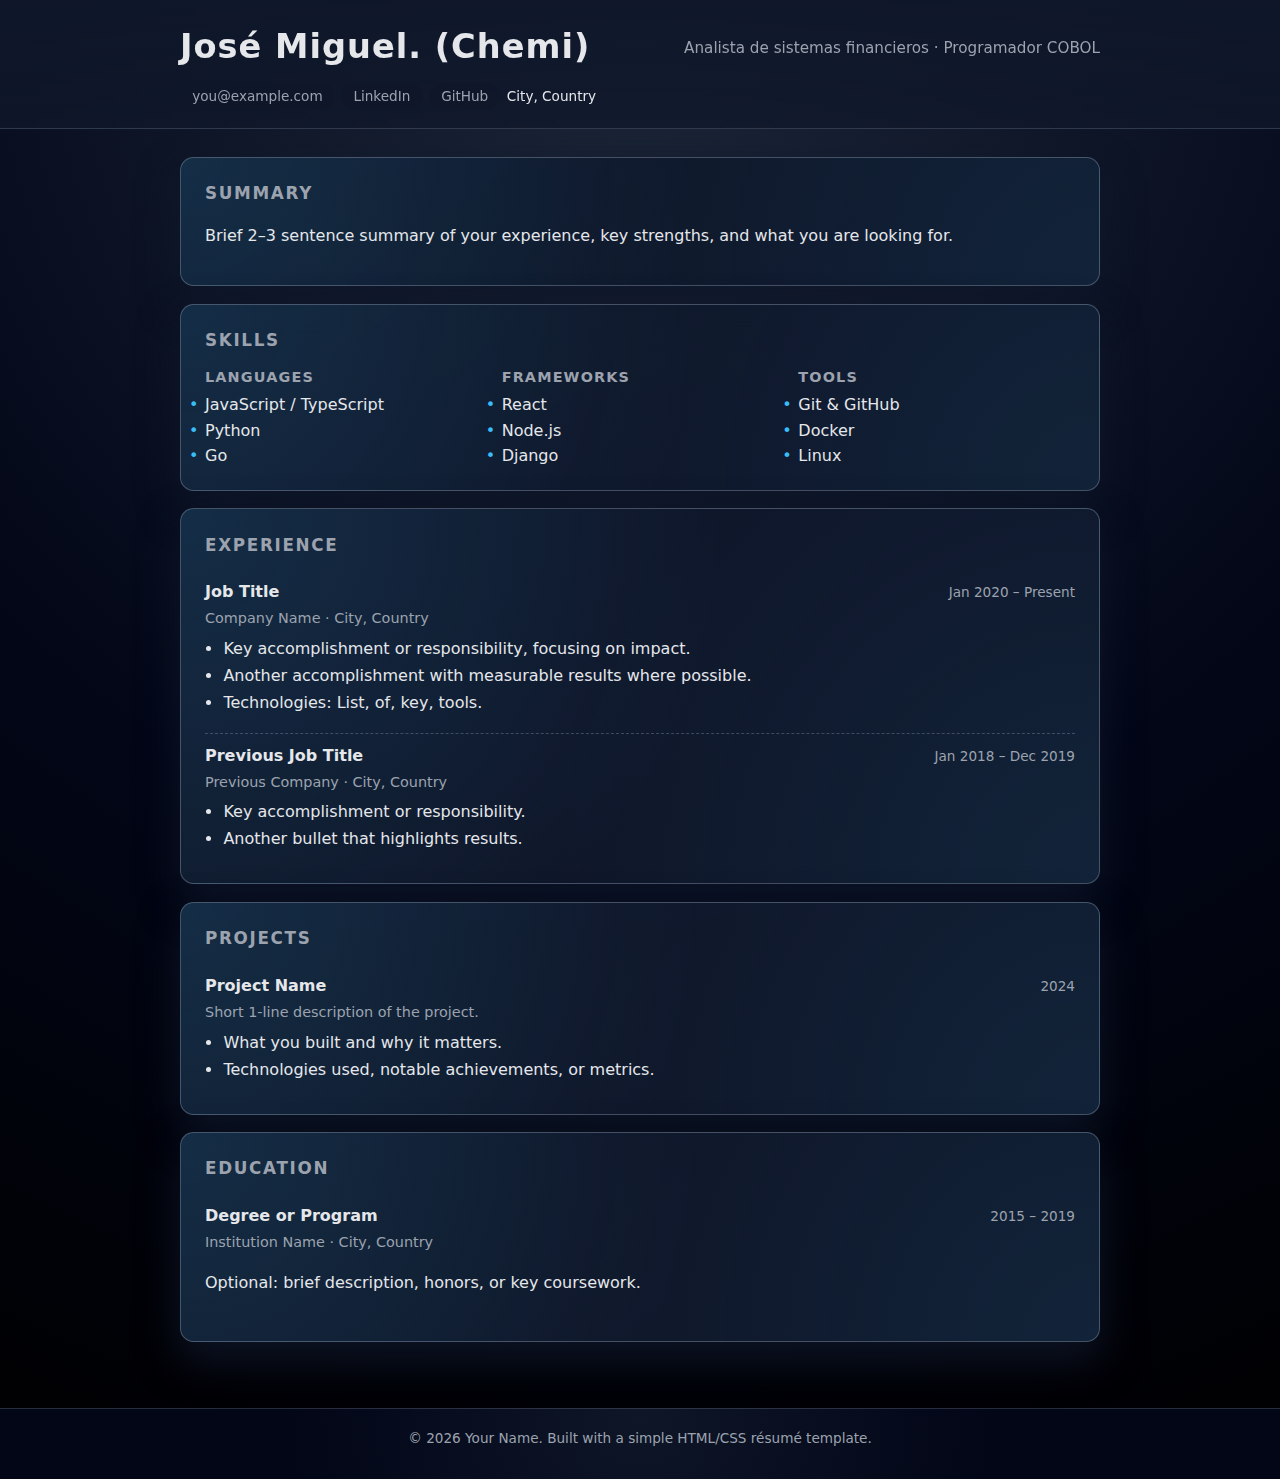
<file: index.html>
<!DOCTYPE html>
<html lang="en">
  <head>
    <meta charset="UTF-8" />
    <meta name="viewport" content="width=device-width, initial-scale=1" />
    <title>Résumé – Your Name</title>
    <link rel="stylesheet" href="styles.css" />
  </head>
  <body>
    <header class="site-header">
      <div class="container">
        <h1 class="name">José Miguel. (Chemi)</h1>
        <p class="tagline">Analista de sistemas financieros · Programador COBOL</p>
        <ul class="contact">
          <li><a href="mailto:you@example.com">you@example.com</a></li>
          <li><a href="https://www.linkedin.com/in/your-profile" target="_blank" rel="noreferrer">LinkedIn</a></li>
          <li><a href="https://github.com/your-username" target="_blank" rel="noreferrer">GitHub</a></li>
          <li>City, Country</li>
        </ul>
      </div>
    </header>

    <main class="container">
      <section aria-labelledby="summary-heading" class="card">
        <h2 id="summary-heading">Summary</h2>
        <p>
          Brief 2–3 sentence summary of your experience, key strengths, and what
          you are looking for.
        </p>
      </section>

      <section aria-labelledby="skills-heading" class="card">
        <h2 id="skills-heading">Skills</h2>
        <div class="skills-grid">
          <div>
            <h3>Languages</h3>
            <ul>
              <li>JavaScript / TypeScript</li>
              <li>Python</li>
              <li>Go</li>
            </ul>
          </div>
          <div>
            <h3>Frameworks</h3>
            <ul>
              <li>React</li>
              <li>Node.js</li>
              <li>Django</li>
            </ul>
          </div>
          <div>
            <h3>Tools</h3>
            <ul>
              <li>Git &amp; GitHub</li>
              <li>Docker</li>
              <li>Linux</li>
            </ul>
          </div>
        </div>
      </section>

      <section aria-labelledby="experience-heading" class="card">
        <h2 id="experience-heading">Experience</h2>

        <article class="item">
          <header class="item-header">
            <div>
              <h3>Job Title</h3>
              <p class="company">Company Name · City, Country</p>
            </div>
            <p class="dates">Jan 2020 – Present</p>
          </header>
          <ul>
            <li>Key accomplishment or responsibility, focusing on impact.</li>
            <li>Another accomplishment with measurable results where possible.</li>
            <li>Technologies: List, of, key, tools.</li>
          </ul>
        </article>

        <article class="item">
          <header class="item-header">
            <div>
              <h3>Previous Job Title</h3>
              <p class="company">Previous Company · City, Country</p>
            </div>
            <p class="dates">Jan 2018 – Dec 2019</p>
          </header>
          <ul>
            <li>Key accomplishment or responsibility.</li>
            <li>Another bullet that highlights results.</li>
          </ul>
        </article>
      </section>

      <section aria-labelledby="projects-heading" class="card">
        <h2 id="projects-heading">Projects</h2>

        <article class="item">
          <header class="item-header">
            <div>
              <h3>Project Name</h3>
              <p class="company">Short 1-line description of the project.</p>
            </div>
            <p class="dates">2024</p>
          </header>
          <ul>
            <li>What you built and why it matters.</li>
            <li>Technologies used, notable achievements, or metrics.</li>
          </ul>
        </article>
      </section>

      <section aria-labelledby="education-heading" class="card">
        <h2 id="education-heading">Education</h2>
        <article class="item">
          <header class="item-header">
            <div>
              <h3>Degree or Program</h3>
              <p class="company">Institution Name · City, Country</p>
            </div>
            <p class="dates">2015 – 2019</p>
          </header>
          <p>Optional: brief description, honors, or key coursework.</p>
        </article>
      </section>
    </main>

    <footer class="site-footer">
      <div class="container">
        <p>
          © <span id="current-year"></span> Your Name. Built with a simple HTML/CSS
          résumé template.
        </p>
      </div>
      <script src="script.js"></script>
    </footer>
  </body>
</html>
</file>
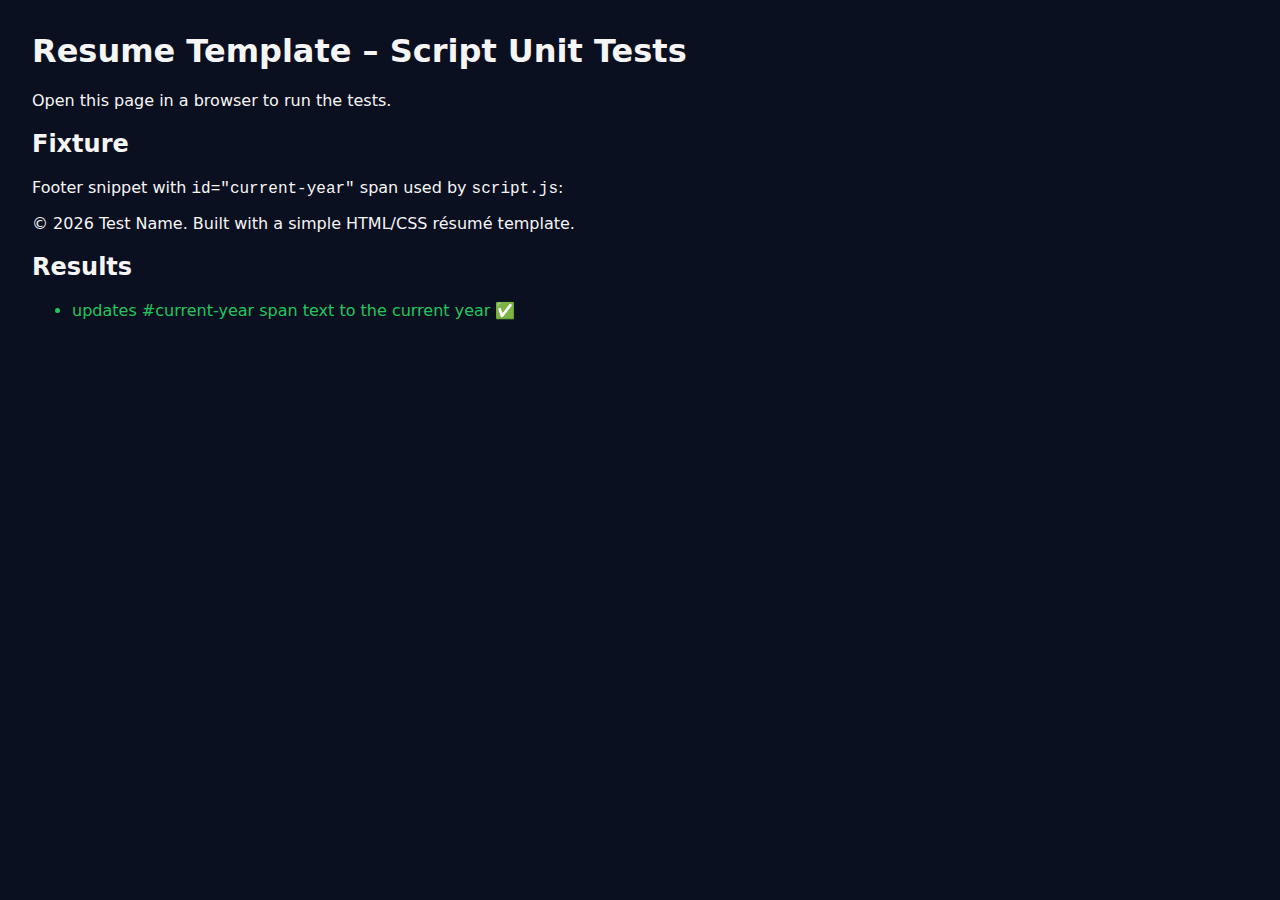
<file: tests/index.html>
<!DOCTYPE html>
<html lang="en">
  <head>
    <meta charset="UTF-8" />
    <meta name="viewport" content="width=device-width, initial-scale=1" />
    <title>Resume Template – Script Unit Tests</title>
    <style>
      body {
        font-family: system-ui, -apple-system, BlinkMacSystemFont, "Segoe UI", sans-serif;
        margin: 2rem;
        background: #0b1020;
        color: #f5f5f5;
      }
      .result-pass {
        color: #22c55e;
      }
      .result-fail {
        color: #ef4444;
      }
      code {
        font-family: ui-monospace, SFMono-Regular, Menlo, Monaco, Consolas, "Liberation Mono", "Courier New", monospace;
      }
    </style>
  </head>
  <body>
    <h1>Resume Template – Script Unit Tests</h1>
    <p>Open this page in a browser to run the tests.</p>

    <section>
      <h2>Fixture</h2>
      <p>
        Footer snippet with <code>id="current-year"</code> span used by <code>script.js</code>:
      </p>
      <footer>
        © <span id="current-year"></span> Test Name. Built with a simple HTML/CSS résumé template.
      </footer>
    </section>

    <section>
      <h2>Results</h2>
      <ul id="test-results"></ul>
    </section>

    <!-- Load the actual production script so we test the real behavior -->
    <script src="../script.js"></script>
    <!-- Load the test definitions -->
    <script src="script.test.js"></script>
  </body>
</html>
</file>
<file: styles.css>
:root {
  --bg: #0f172a;
  --bg-elevated: #020617;
  --card-bg: #020617;
  --accent: #38bdf8;
  --accent-soft: rgba(56, 189, 248, 0.15);
  --text-main: #e5e7eb;
  --text-muted: #9ca3af;
  --border-subtle: rgba(148, 163, 184, 0.35);
  --radius-lg: 0.85rem;
  --radius-pill: 999px;
  --shadow-soft: 0 18px 40px rgba(15, 23, 42, 0.85);
}

*,
*::before,
*::after {
  box-sizing: border-box;
}

html,
body {
  margin: 0;
  padding: 0;
}

body {
  font-family: system-ui, -apple-system, BlinkMacSystemFont, "SF Pro Text", "Segoe UI",
    sans-serif;
  background: radial-gradient(circle at top, #1d283a 0, #020617 55%, #000 100%);
  color: var(--text-main);
  line-height: 1.6;
  -webkit-font-smoothing: antialiased;
}

.container {
  width: 100%;
  max-width: 960px;
  margin: 0 auto;
  padding-inline: 1.25rem;
}

.site-header {
  border-bottom: 1px solid rgba(148, 163, 184, 0.25);
  position: sticky;
  top: 0;
  z-index: 10;
  backdrop-filter: blur(16px);
  background: linear-gradient(to bottom, rgba(15, 23, 42, 0.96), rgba(15, 23, 42, 0.75));
}

.site-header .container {
  display: flex;
  flex-wrap: wrap;
  align-items: center;
  justify-content: space-between;
  gap: 0.75rem 1.5rem;
  padding-block: 1.25rem;
}

.name {
  margin: 0;
  font-size: clamp(1.6rem, 3vw, 2.1rem);
  letter-spacing: 0.03em;
}

.tagline {
  margin: 0.1rem 0 0;
  font-size: 0.95rem;
  color: var(--text-muted);
}

.contact {
  list-style: none;
  display: flex;
  flex-wrap: wrap;
  justify-content: flex-end;
  gap: 0.4rem;
  padding: 0;
  margin: 0;
}

.contact li {
  font-size: 0.85rem;
}

.contact a {
  color: var(--text-muted);
  text-decoration: none;
  padding: 0.25rem 0.7rem;
  border-radius: var(--radius-pill);
  border: 1px solid transparent;
  background-color: rgba(15, 23, 42, 0.7);
  transition: border-color 120ms ease-out, background-color 120ms ease-out,
    color 120ms ease-out, transform 120ms ease-out;
}

.contact a:hover,
.contact a:focus-visible {
  border-color: rgba(56, 189, 248, 0.5);
  background-color: rgba(15, 23, 42, 0.9);
  color: var(--accent);
  transform: translateY(-1px);
}

main.container {
  padding-block: 1.75rem 3rem;
}

.card {
  background: radial-gradient(circle at top left, rgba(56, 189, 248, 0.14), transparent 55%),
    radial-gradient(circle at bottom right, rgba(56, 189, 248, 0.08), transparent 55%),
    linear-gradient(145deg, rgba(15, 23, 42, 0.95), rgba(15, 23, 42, 0.98));
  border-radius: var(--radius-lg);
  padding: 1.4rem 1.5rem 1.3rem;
  box-shadow: var(--shadow-soft);
  border: 1px solid rgba(148, 163, 184, 0.4);
  margin-bottom: 1.1rem;
  position: relative;
  overflow: hidden;
}

.card::before {
  content: "";
  position: absolute;
  inset: 0;
  background: radial-gradient(circle at top right, rgba(56, 189, 248, 0.12), transparent 60%);
  opacity: 0;
  pointer-events: none;
  transition: opacity 180ms ease-out;
}

.card:hover::before {
  opacity: 1;
}

.card h2 {
  font-size: 1.05rem;
  letter-spacing: 0.1em;
  text-transform: uppercase;
  color: var(--text-muted);
  margin: 0 0 0.75rem;
}

.card h3 {
  font-size: 1rem;
  margin: 0 0 0.15rem;
}

.skills-grid {
  display: grid;
  grid-template-columns: repeat(auto-fit, minmax(180px, 1fr));
  gap: 0.9rem 1.25rem;
}

.skills-grid h3 {
  font-size: 0.9rem;
  text-transform: uppercase;
  letter-spacing: 0.08em;
  color: var(--text-muted);
}

.skills-grid ul {
  list-style: none;
  padding-left: 0;
  margin: 0.2rem 0 0;
}

.skills-grid li::before {
  content: "•";
  color: var(--accent);
  display: inline-block;
  width: 1em;
  margin-left: -1em;
}

.item {
  padding-block: 0.55rem;
}

.item + .item {
  border-top: 1px dashed rgba(148, 163, 184, 0.35);
  margin-top: 0.4rem;
}

.item-header {
  display: flex;
  align-items: baseline;
  justify-content: space-between;
  gap: 0.5rem 1rem;
}

.company {
  margin: 0;
  font-size: 0.9rem;
  color: var(--text-muted);
}

.dates {
  margin: 0;
  font-size: 0.85rem;
  color: var(--text-muted);
  white-space: nowrap;
}

.item ul {
  margin: 0.35rem 0 0.1rem;
  padding-left: 1.15rem;
}

.item li + li {
  margin-top: 0.1rem;
}

.site-footer {
  border-top: 1px solid rgba(148, 163, 184, 0.25);
  padding: 1.2rem 0 1.8rem;
  background: radial-gradient(circle at top, rgba(15, 23, 42, 0.95), #020617 55%);
}

.site-footer p {
  margin: 0;
  font-size: 0.85rem;
  color: var(--text-muted);
  text-align: center;
}

@media (max-width: 640px) {
  .site-header .container {
    align-items: flex-start;
  }

  .contact {
    justify-content: flex-start;
  }

  .item-header {
    flex-direction: column;
    align-items: flex-start;
  }

  .dates {
    white-space: normal;
  }
}

@media print {
  body {
    background: #ffffff;
    color: #111827;
  }

  .site-header,
  .site-footer {
    position: static;
    background: #ffffff;
    border-color: #e5e7eb;
  }

  .card {
    background: #ffffff;
    box-shadow: none;
    border-color: #e5e7eb;
  }

  a {
    color: inherit;
  }
}
</file>
